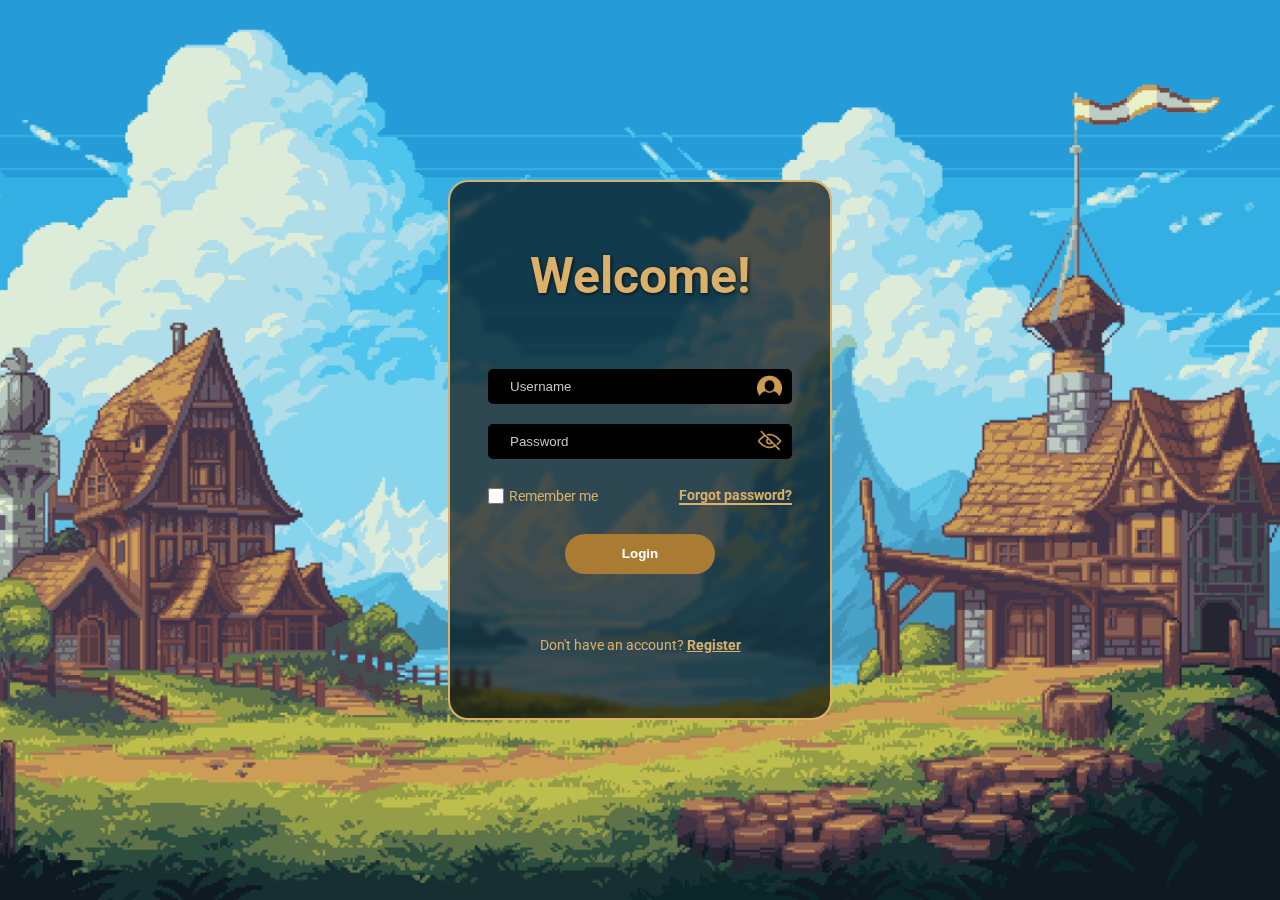
<file: TemplateLogin1/index.html>
<!DOCTYPE html>
<html lang="pt-br">
<head>
    <meta charset="UTF-8">
    <meta name="viewport" content="width=device-width, initial-scale=1.0">
    <title>Tela de Login</title>
    <link rel="stylesheet" href="assets/css/reset.css">
    <link rel="stylesheet" href="assets/css/style.css">
    <link rel="stylesheet" href="assets/css/responsivo.css">
    <link rel="preconnect" href="https://fonts.googleapis.com">
    <link rel="preconnect" href="https://fonts.gstatic.com" crossorigin>
    <link href="https://fonts.googleapis.com/css2?family=Roboto:ital,wght@0,100..900;1,100..900&display=swap" rel="stylesheet">
</head>
<body>
    <div class="formularioContainer">
        <form action="#" method="post">
            <h1>Welcome!</h1>
            <div class="inputsForm">
                <div class="containerUsername">
                    <input type="text" id="inputUsername" placeholder="Username" required autocomplete="off">
                    <img src="assets/img/user.png" alt="ícone usuário">
                </div>
                <div class="containerPassword">
                    <input type="password" id="inputPassword" placeholder="Password" required>
                    <img src="assets/img/olhofechado.png" id="passwordIcon" alt="ícone password">
                </div>
                <div class="rememberForgotPassword">
                    <div class="inputCheckbox">
                        <input type="checkbox" id="checkbox">
                        <label for="checkbox">Remember me</label>
                    </div>  
                    <a href="#">Forgot password?</a>
                </div>
                <button type="submit">Login</button>
            </div>
            <div class="containerRegister">
                <p>Don't have an account? <a href="#">Register</a></p>
            </div>
        </form>
    </div>
    <script src="assets/script/script.js"></script>
</body>
</html>
</file>
<file: TemplateLogin1/assets/css/style.css>
html {
    font-size: 62.5%;
    font-family: "Roboto", Arial, Helvetica, sans-serif;
}

:root {
    --branco:#fff;
    --pretoTransparente:#000000a9;
    --preto:#000;
    --marromDourado-1:#dbb06b;
    --marromDourado-2:#aa7c33;
    --marromEscuro:#543b44;
}

body {
    width: 100vw;
    height: 100vh;
    background-image: url("../img/backgroundImage.gif");
    background-position: 90% center;
    background-repeat: no-repeat;
    background-size: cover;
    display: flex;
    align-items: center;
    justify-content: center;
}

.formularioContainer {
    width: 30%;
    height: 60%;
    border-radius: 2rem;
    overflow: hidden;
    border: 0.2rem solid var(--marromDourado-1);
}

.formularioContainer form {
    background-color: var(--pretoTransparente);
    backdrop-filter: blur(2px);
    width: 100%;
    height: 100%;
    display: flex;
    align-items: center;
    justify-content: center;
    flex-direction: column;
    gap: 0.5rem;
}

.formularioContainer form h1 {
    font-size: 5rem;
    color: var(--marromDourado-1);
    text-shadow: 1px 1px 4px rgba(0, 0, 0, 0.8);
}

.inputsForm {
    width: 80%;
    height: 60%;
    display: flex;
    align-items: center;
    justify-content: center;
    flex-direction: column;
    gap: 2rem;
}

.inputsForm .containerUsername,
.containerPassword {
    width: 100%;
    height: 3.5rem;
    position: relative;
}

.inputsForm .containerUsername img,
.containerPassword img {
    width: 2.5rem;
    position: absolute;
    top: 50%;
    right: 1rem;
    transform: translateY(-50%);
    cursor: pointer;
}

.inputsForm .containerUsername input,
.containerPassword input {
    width: 100%;
    height: 100%;
    border-radius: 0.5rem;
    border: 0.2rem solid var(--preto);
    padding-left: 2rem;
    outline: none;
    background-color: var(--preto);
    color: var(--branco);
}

.inputsForm .containerUsername input::placeholder,
.containerPassword input::placeholder {
    color: rgb(196, 196, 196);
}

.inputsForm .containerUsername input:focus,
.containerPassword input:focus {
    border: 0.2rem solid var(--marromDourado-1);
}

.rememberForgotPassword {
    width: 100%;
    height: 3.5rem;
    display: flex;
    align-items: center;
    justify-content: space-between;
    font-size: 1.4rem;
    color: var(--marromDourado-1);
}

.rememberForgotPassword label {
    cursor: pointer;
}

.rememberForgotPassword a {
    text-decoration: none;
    color: var(--marromDourado-1);
    border-bottom: 0.2rem solid var(--marromDourado-1);
    font-weight: bold;
    transition: 0.3s ease-in-out;
}

.rememberForgotPassword a:hover {
    color: var(--marromDourado-2);
    border-bottom: 0.2rem solid var(--marromDourado-2);
}

.rememberForgotPassword .inputCheckbox {
    width: 50%;
    height: 100%;
    display: flex;
    align-items: center;
    gap: 0.5rem;
}

form .rememberForgotPassword .inputCheckbox input[type="checkbox"] {
    width: 1.6rem;
    height: 1.6rem;
    cursor: pointer;
}

form button {
    width: 15rem;
    height: 4rem;
    border: none;
    border-radius: 2rem;
    background-color: var(--marromDourado-2);
    color: var(--branco);
    font-weight: bold;
    cursor: pointer;
    transition: 0.3s ease-in-out;
}

form button:hover {
    background-color: var(--marromEscuro);
}

form .containerRegister p {
    font-size: 1.4rem;
    color: var(--marromDourado-1);
}

form .containerRegister a {
    color: var(--marromDourado-1);
    transition: 0.3s ease-in-out;
    font-weight: bold;
}

form .containerRegister a:hover {
    color: var(--marromDourado-2);
}
</file>
<file: TemplateLogin1/assets/css/responsivo.css>
@media screen and (max-width:1024px){
    body {
        background-position: right;
    }

    .formularioContainer {
        width: 70%;
    }

    .formularioContainer form h1 {
        font-size: 6rem;
    }

    .inputsForm {
        gap: 3rem;
    }

    .inputsForm .containerUsername,
    .containerPassword {
        height: 5rem;
    }

    .rememberForgotPassword {
        font-size: 2.2rem;
    }

    form .rememberForgotPassword .inputCheckbox input[type="checkbox"] {
        width: 2.2rem;
        height: 2.2rem;
    }

    form button {
        width: 18rem;
        height: 5rem;
        font-size: 2rem;
    }

    form .containerRegister p {
        font-size: 2.2rem;
    }
}

@media screen and (max-width:460px){
    body {
        background-position: 11% center;
    }

    .formularioContainer {
        width: 90%;
        height: 80%;
    }

    .formularioContainer form h1 {
        font-size: 6rem;
    }

    .inputsForm {
        height: 60%;
    }

    .rememberForgotPassword {
        font-size: 1.4rem;
    }

    form .rememberForgotPassword .inputCheckbox input[type="checkbox"] {
        width: 1.8rem;
        height: 1.8rem;
    }

    form button {
        width: 16rem;
        height: 4rem;
        font-size: 1.6rem;
    }

    form .containerRegister p {
        font-size: 1.6rem;
    }
}

@media screen and (max-width:360px) {

    .formularioContainer {
        width: 96%;
        height: 86%;
    }

    .formularioContainer form h1 {
        font-size: 4rem;
    }

    .formularioContainer form {
        gap: 3rem;
    }
}
</file>
